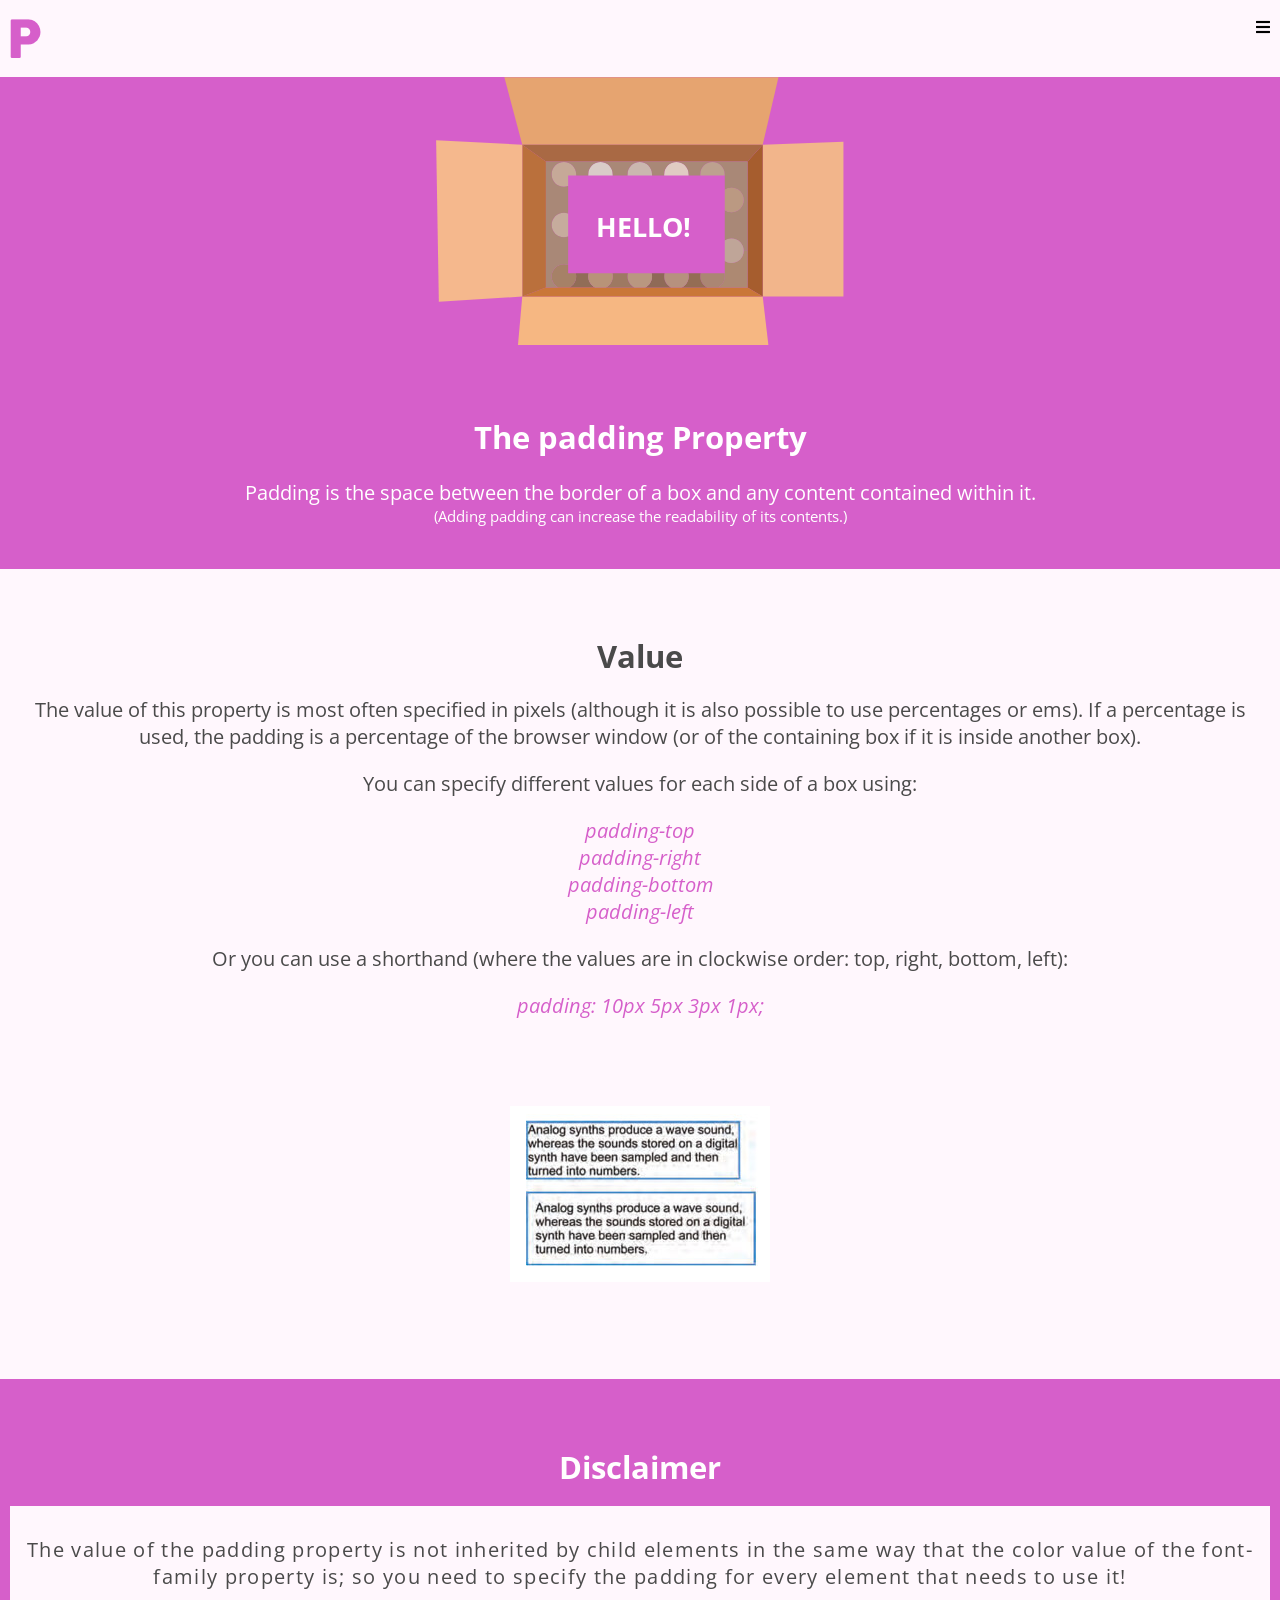
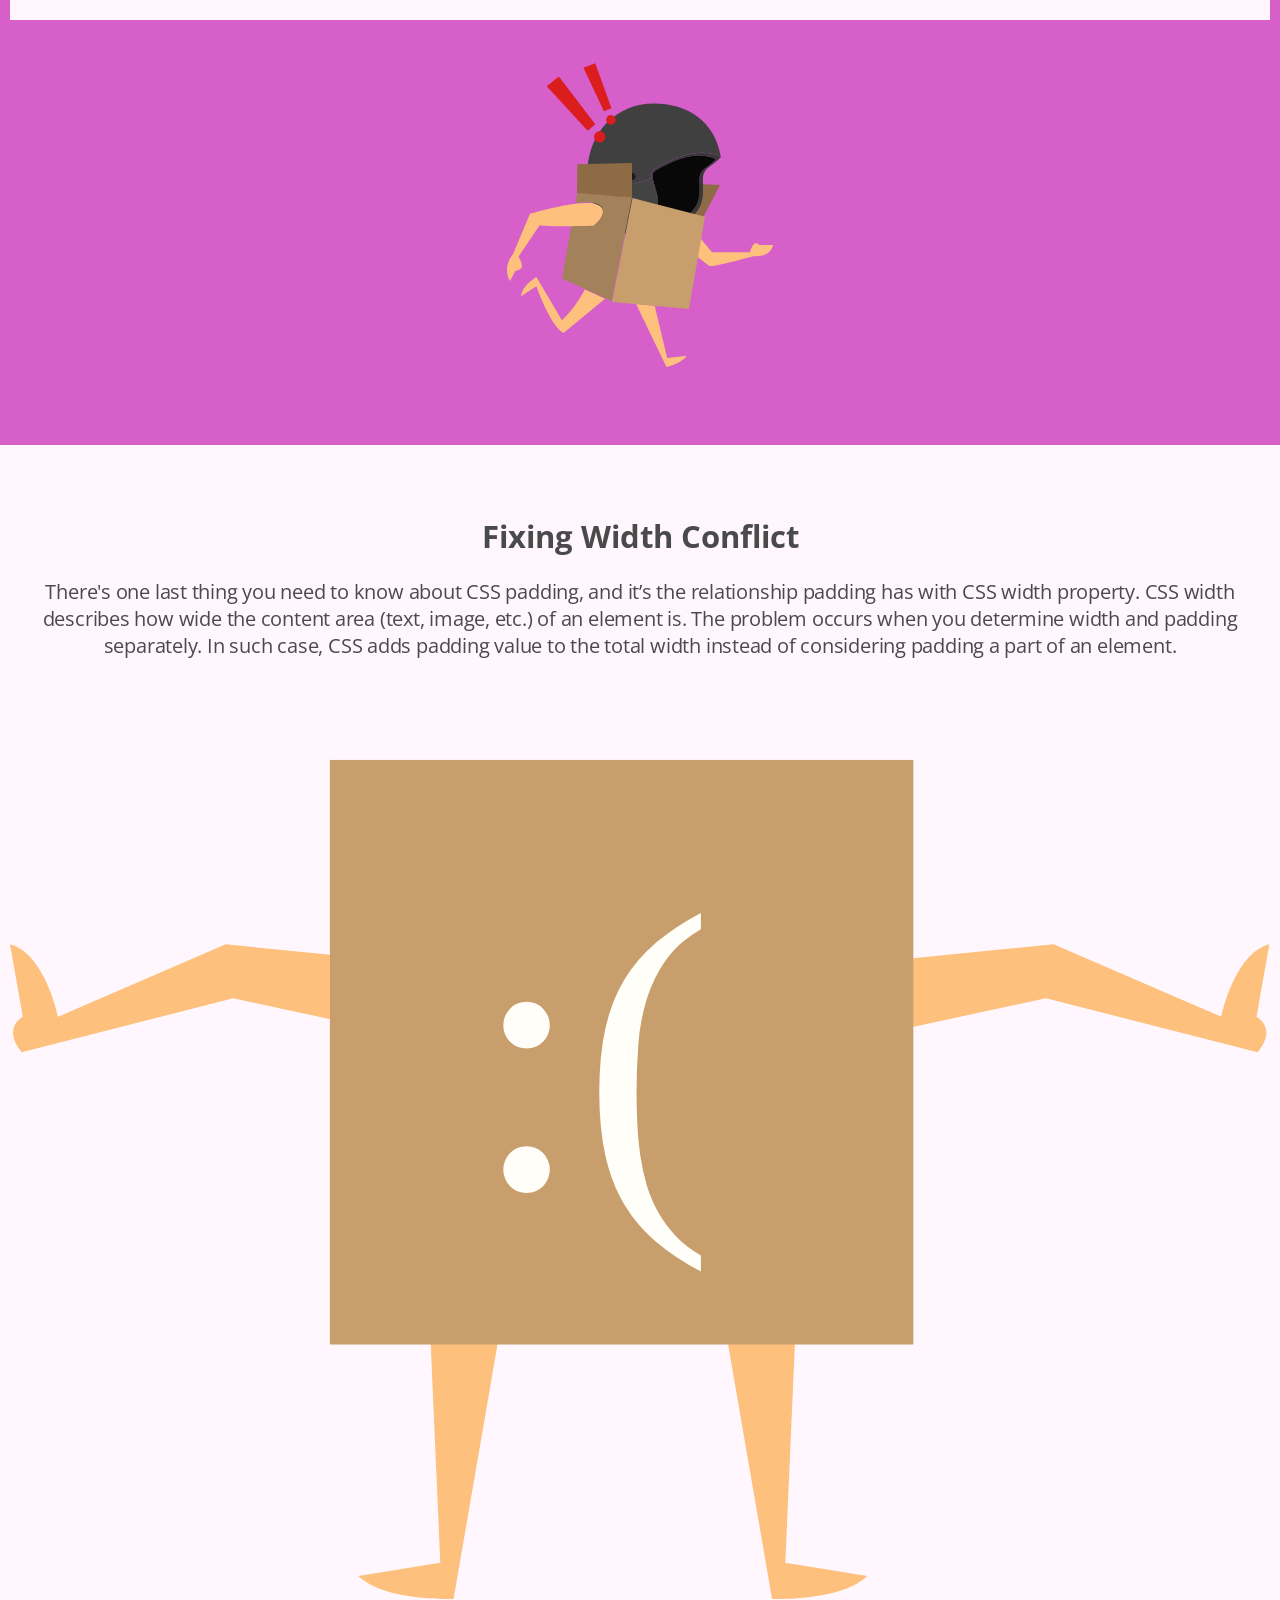
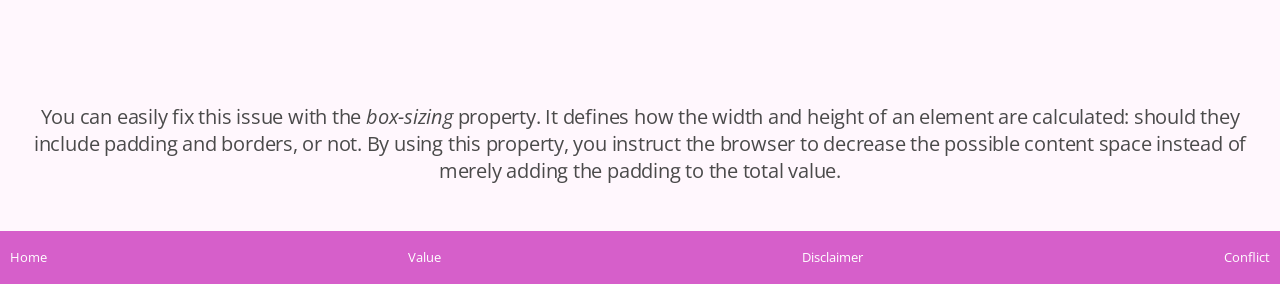
<file: Eleno_Web1/index.html>
<!DOCTYPE html>
<html lang="en">

<head>
  <meta charset="UTF-8">
  <meta name="viewport" content="width=device-width, initial-scale=1.0">
  <meta http-equiv="X-UA-Compatible" content="ie=edge">
  <!-- Font Awesome -->
  <link rel="stylesheet" href="https://use.fontawesome.com/releases/v5.8.1/css/all.css" integrity="sha384-50oBUHEmvpQ+1lW4y57PTFmhCaXp0ML5d60M1M7uH2+nqUivzIebhndOJK28anvf" crossorigin="anonymous">
  <!-- Google Fonts -->
  <link href="https://fonts.googleapis.com/css?family=Open+Sans:400,400i,600,700" rel="stylesheet">
  <link rel="stylesheet" href="css/styles.css">
  <title>Document</title>
</head>

<body>

  <header>
    <img src="img/header/logo.png" alt="logo">
    <i class="fas fa-bars"></i>
  </header>

  <section class="content-grid hero-content" id="hero">
    <div class="content-grid-item">
      <!-- <img src="img/property/box-hero.jpg" alt="hero"> -->
      <h1>HELLO!</h1>
    </div>
  </section>

  <section class="content-grid section-content" id="property">
    <div class="content-grid-item">
      <article>
        <h1>The padding Property</h1>
        <p>Padding is the space between the border of a box and any content contained within it.</p>
        <p>(Adding padding can increase the readability of its contents.)</p>
      </article>
    </div>

  </section>

  <section class="content-grid section-content" id="value">
    <div class="content-grid-item">
      <h1>Value</h1>
      <article>
        <p>The value of this property is most often specified in pixels (although it is also possible to use percentages or ems). If a percentage is used, the padding is a percentage of the browser window (or of the containing box if it is inside
          another box).</p>
      </article>
      <article>
        <p>You can specify different values for each side of a box using:</p>
        <ul>
          <li><span>padding-top</span></li>
          <li><span>padding-right</span></li>
          <li><span>padding-bottom</span></li>
          <li><span>padding-left</span></li>
        </ul>
      </article>
      <article>
        <p>Or you can use a shorthand (where the values are in clockwise order: top, right, bottom, left):</p>
        <p><span>padding: 10px 5px 3px 1px;</span></p>
      </article>
      <img src="img/value/value-photo.jpg" alt="value">
    </div>
  </section>

  <section class="content-grid section-content" id="disclaimer">
    <div class="content-grid-item">
      <h1>Disclaimer</h1>
      <article>
        <p>The value of the padding property is not inherited by child elements in the same way that the color value of the font-family property is; so you need to specify the padding for every element that needs to use it!</p>
      </article>
      <img src="img/disclaimer/Box-w-Helmet.svg" alt="helmet">
    </div>
  </section>

  <section class="content-grid section-content" id="conflict">
    <div class="content-grid-item">
      <h1>Fixing Width Conflict</h1>
      <p>There's one last thing you need to know about CSS padding, and it’s the relationship padding has with CSS width property.
        CSS width describes how wide the content area (text, image, etc.) of an element is.
        The problem occurs when you determine width and padding separately. In such case, CSS adds padding value to the total width instead of considering padding a part of an element.</p>
      <img src="img/conflict/sad-box.svg" alt="sadbox">
      <p>You can easily fix this issue with the <span> box-sizing </span> property. It defines how the width and height of an element are calculated: should they include padding and borders, or not. By using this property, you instruct the browser to
        decrease the
        possible content space instead of merely adding the padding to the total value.</p>
    </div>
  </section>

  <footer class="content-grid">
    <div class="content-grid-item">
      <ul>
        <li>Home</li>
        <li>Value</li>
        <li>Disclaimer</li>
        <li>Conflict</li>
      </ul>
    </div>
  </footer>

</body>

</html>
</file>
<file: Eleno_Web1/css/styles.css>
/* ================================
        Mixins css
================================ */
/* ---------------- Font Sizing ---------------- */
html {
  font-size: 100%; }

/* ================================
        Variables css
================================ */
/* ================================
        Base css
================================ */
.content-grid {
  display: grid;
  grid-template-columns: 10px auto 10px;
  grid-template-areas: ". grid-content ."; }
  .content-grid .content-grid-item {
    grid-area: grid-content; }

.section-content {
  padding: 50px 0 27px; }

.hero-content {
  padding: 71px 0 22px; }

/* ================================
        Normalize css
================================ */
/*! normalize.css v8.0.1 | MIT License | github.com/necolas/normalize.css */
/* Document
   ========================================================================== */
/**
 * 1. Correct the line height in all browsers.
 * 2. Prevent adjustments of font size after orientation changes in iOS.
 */
html {
  line-height: 1.15;
  /* 1 */
  -webkit-text-size-adjust: 100%;
  /* 2 */ }

/* Sections
   ========================================================================== */
/**
 * Remove the margin in all browsers.
 */
body {
  margin: 0; }

/**
 * Render the `main` element consistently in IE.
 */
main {
  display: block; }

/**
 * Correct the font size and margin on `h1` elements within `section` and
 * `article` contexts in Chrome, Firefox, and Safari.
 */
h1 {
  font-size: 2em;
  margin: 0.67em 0; }

/* Grouping content
   ========================================================================== */
/**
 * 1. Add the correct box sizing in Firefox.
 * 2. Show the overflow in Edge and IE.
 */
hr {
  box-sizing: content-box;
  /* 1 */
  height: 0;
  /* 1 */
  overflow: visible;
  /* 2 */ }

/**
 * 1. Correct the inheritance and scaling of font size in all browsers.
 * 2. Correct the odd `em` font sizing in all browsers.
 */
pre {
  font-family: monospace, monospace;
  /* 1 */
  font-size: 1em;
  /* 2 */ }

/* Text-level semantics
   ========================================================================== */
/**
 * Remove the gray background on active links in IE 10.
 */
a {
  background-color: transparent; }

/**
 * 1. Remove the bottom border in Chrome 57-
 * 2. Add the correct text decoration in Chrome, Edge, IE, Opera, and Safari.
 */
abbr[title] {
  border-bottom: none;
  /* 1 */
  text-decoration: underline;
  /* 2 */
  text-decoration: underline dotted;
  /* 2 */ }

/**
 * Add the correct font weight in Chrome, Edge, and Safari.
 */
b,
strong {
  font-weight: bolder; }

/**
 * 1. Correct the inheritance and scaling of font size in all browsers.
 * 2. Correct the odd `em` font sizing in all browsers.
 */
code,
kbd,
samp {
  font-family: monospace, monospace;
  /* 1 */
  font-size: 1em;
  /* 2 */ }

/**
 * Add the correct font size in all browsers.
 */
small {
  font-size: 80%; }

/**
 * Prevent `sub` and `sup` elements from affecting the line height in
 * all browsers.
 */
sub,
sup {
  font-size: 75%;
  line-height: 0;
  position: relative;
  vertical-align: baseline; }

sub {
  bottom: -0.25em; }

sup {
  top: -0.5em; }

/* Embedded content
   ========================================================================== */
/**
 * Remove the border on images inside links in IE 10.
 */
img {
  border-style: none; }

/* Forms
   ========================================================================== */
/**
 * 1. Change the font styles in all browsers.
 * 2. Remove the margin in Firefox and Safari.
 */
button,
input,
optgroup,
select,
textarea {
  font-family: inherit;
  /* 1 */
  font-size: 100%;
  /* 1 */
  line-height: 1.15;
  /* 1 */
  margin: 0;
  /* 2 */ }

/**
 * Show the overflow in IE.
 * 1. Show the overflow in Edge.
 */
button,
input {
  /* 1 */
  overflow: visible; }

/**
 * Remove the inheritance of text transform in Edge, Firefox, and IE.
 * 1. Remove the inheritance of text transform in Firefox.
 */
button,
select {
  /* 1 */
  text-transform: none; }

/**
 * Correct the inability to style clickable types in iOS and Safari.
 */
button,
[type="button"],
[type="reset"],
[type="submit"] {
  -webkit-appearance: button; }

/**
 * Remove the inner border and padding in Firefox.
 */
button::-moz-focus-inner,
[type="button"]::-moz-focus-inner,
[type="reset"]::-moz-focus-inner,
[type="submit"]::-moz-focus-inner {
  border-style: none;
  padding: 0; }

/**
 * Restore the focus styles unset by the previous rule.
 */
button:-moz-focusring,
[type="button"]:-moz-focusring,
[type="reset"]:-moz-focusring,
[type="submit"]:-moz-focusring {
  outline: 1px dotted ButtonText; }

/**
 * Correct the padding in Firefox.
 */
fieldset {
  padding: 0.35em 0.75em 0.625em; }

/**
 * 1. Correct the text wrapping in Edge and IE.
 * 2. Correct the color inheritance from `fieldset` elements in IE.
 * 3. Remove the padding so developers are not caught out when they zero out
 *    `fieldset` elements in all browsers.
 */
legend {
  box-sizing: border-box;
  /* 1 */
  color: inherit;
  /* 2 */
  display: table;
  /* 1 */
  max-width: 100%;
  /* 1 */
  padding: 0;
  /* 3 */
  white-space: normal;
  /* 1 */ }

/**
 * Add the correct vertical alignment in Chrome, Firefox, and Opera.
 */
progress {
  vertical-align: baseline; }

/**
 * Remove the default vertical scrollbar in IE 10+.
 */
textarea {
  overflow: auto; }

/**
 * 1. Add the correct box sizing in IE 10.
 * 2. Remove the padding in IE 10.
 */
[type="checkbox"],
[type="radio"] {
  box-sizing: border-box;
  /* 1 */
  padding: 0;
  /* 2 */ }

/**
 * Correct the cursor style of increment and decrement buttons in Chrome.
 */
[type="number"]::-webkit-inner-spin-button,
[type="number"]::-webkit-outer-spin-button {
  height: auto; }

/**
 * 1. Correct the odd appearance in Chrome and Safari.
 * 2. Correct the outline style in Safari.
 */
[type="search"] {
  -webkit-appearance: textfield;
  /* 1 */
  outline-offset: -2px;
  /* 2 */ }

/**
 * Remove the inner padding in Chrome and Safari on macOS.
 */
[type="search"]::-webkit-search-decoration {
  -webkit-appearance: none; }

/**
 * 1. Correct the inability to style clickable types in iOS and Safari.
 * 2. Change font properties to `inherit` in Safari.
 */
::-webkit-file-upload-button {
  -webkit-appearance: button;
  /* 1 */
  font: inherit;
  /* 2 */ }

/* Interactive
   ========================================================================== */
/*
 * Add the correct display in Edge, IE 10+, and Firefox.
 */
details {
  display: block; }

/*
 * Add the correct display in all browsers.
 */
summary {
  display: list-item; }

/* Misc
   ========================================================================== */
/**
 * Add the correct display in IE 10+.
 */
template {
  display: none; }

/**
 * Add the correct display in IE 10.
 */
[hidden] {
  display: none; }

/* ================================
        Typography css
================================ */
body {
  font-family: 'Open Sans', sans-serif; }
  body h1,
  body p {
    text-align: center;
    color: #4A4A4A; }
  body h1 {
    font-weight: 700;
    font-size: 1.9375rem; }
  body p {
    line-height: 1.6875rem;
    font-size: 1.25rem; }
  body ul {
    padding: 0; }
    body ul li {
      list-style: none;
      line-height: 1.6875rem; }

/* ================================
        Buttons css
================================ */
/* ================================
        Forms css
================================ */
/* ================================
        Navigation css
================================ */
/* ================================
        Header css
================================ */
header {
  display: flex;
  justify-content: space-between;
  background-color: #FFF7FD;
  padding: 19px 10px; }

/* ================================
        Footer css
================================ */
footer {
  background-color: #D65FCA;
  color: #fff;
  font-size: 0.8125rem; }
  footer ul {
    display: flex;
    justify-content: space-between; }

/* ================================
        Property css
================================ */
#property {
  background-color: #D65FCA; }
  #property article {
    text-align: center; }
    #property article h1 {
      color: #fff;
      padding: 0 32px;
      line-height: 2.625rem; }
    #property article p {
      color: #fff; }
    #property article h1 + p + p {
      margin-top: -20px;
      font-size: 0.9375rem;
      line-height: 1.3125rem;
      padding: 0 32px; }

/* ================================
       Value css
================================ */
#value {
  background-color: #FFF7FD;
  text-align: center; }
  #value article {
    font-size: 1.25rem; }
  #value span {
    color: #D65FCA;
    font-weight: 400;
    font-style: italic; }
  #value img {
    padding: 67px 0; }

/* ================================
        Disclaimer css
================================ */
#disclaimer {
  background-color: #D65FCA;
  text-align: center; }
  #disclaimer h1 {
    color: #fff; }
  #disclaimer article {
    background-color: #FFF7FD;
    padding: 10px;
    line-height: 1.625rem;
    letter-spacing: 0.083125rem; }
  #disclaimer img {
    margin-top: 43px;
    padding-bottom: 47px; }

/* ================================
        Conflict css
================================ */
#conflict {
  background-color: #FFF7FD; }
  #conflict span {
    font-style: italic; }
  #conflict img {
    padding: 80px 0;
    width: 100%; }
  #conflict p {
    letter-spacing: -0.01375rem; }
  #conflict h1 {
    padding: 0 20px;
    line-height: 2.625rem; }

/* ================================
        Hero css
================================ */
#hero {
  background-color: #D65FCA;
  background-image: url("../img/property/box-hero.svg");
  background-position: center;
  background-size: 80% 100%;
  background-repeat: no-repeat;
  width: 100%;
  height: 205px;
  margin-bottom: -30px; }
  #hero h1 {
    color: #fff;
    padding-top: 45px;
    padding-left: 7px;
    font-size: 1.6875rem; }
</file>
